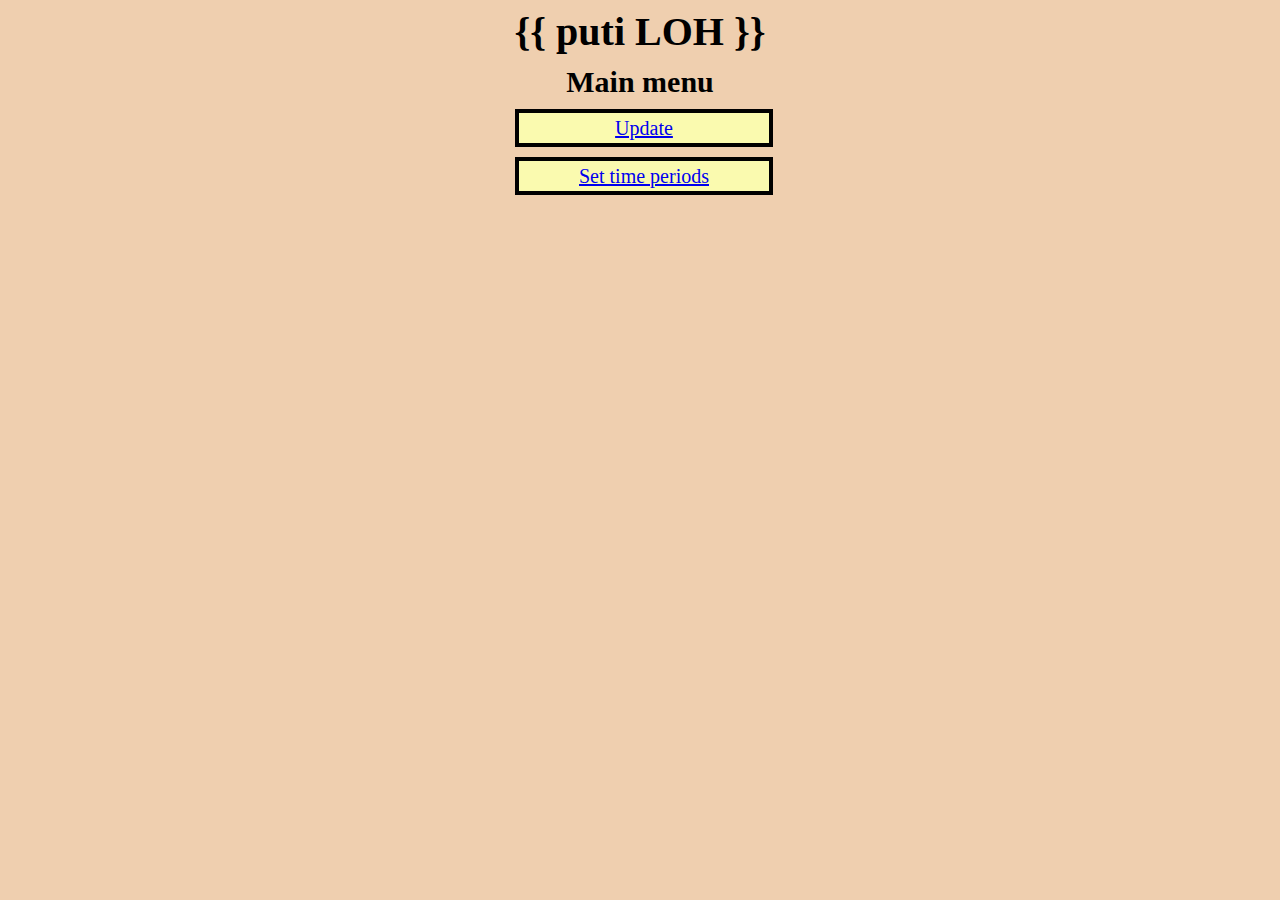
<file: spiffs_image/index.html>
<!DOCTYPE html>
<html>
	<head>
		<title>MainMenu</title>
		<meta charset="utf-8">
		<meta name="viewport" content="width=device-width, initial-scale=1">
		<link rel="stylesheet" href="style.css">
	</head>
	<body>
		<div class="panel">
			<h1 class="title">{{ puti LOH }}</h1>
			<h2 class="title">Main menu</h2>
			<div class="button">
				<a href="/update/">Update</a>
			</div>
			<div class="button">
				<a href="/time/">Set time periods</a>
			</div>
		</div>
	</body>
</html>
</file>
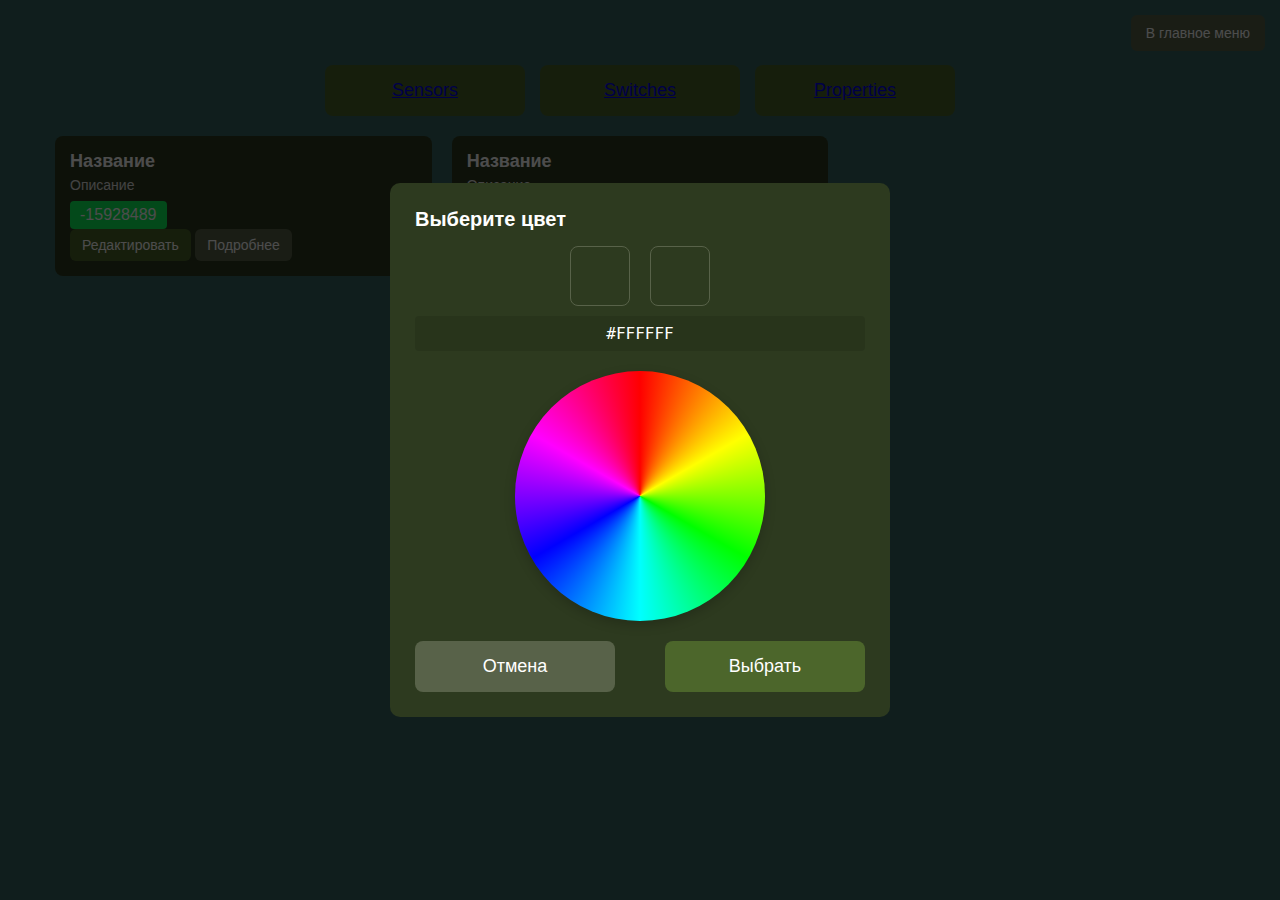
<file: spiffs_image/test_page.html>
<!DOCTYPE html>
<html>

<head>
	<title>Menu</title>
	<meta charset="utf-8">
	<meta name="viewport" content="width=device-width, initial-scale=1">
	<link rel="stylesheet" href="test_style.css">
</head>

<body>
	<div class="container">
		<div class="top-right-button">В главное меню</div>
		<div class="nav-menu">
			<!-- <h2 class="title">Menu</h2> -->
			<div class="btn">
				<a href="/html/sensors.html">Sensors</a>
			</div>
			<div class="btn">
				<a href="/html/switches.html">Switches</a>
			</div>
			<div class="btn">
				<a href="/html/properties.html?source=box&id=0">Properties</a>
			</div>
		</div>
		<div class="list-container">
			<div class="list-item" onclick="openColorPicker(1)">
				<div class="item-name">Название</div>
				<div class="item-description">Описание</div>
				<div class="item-value color-me" id="item-value-1">-15928489</div>
				<div class="list-item-actions">
					<button class="list-item-btn list-item-btn-primary">Редактировать</button>
					<button class="list-item-btn list-item-btn-secondary">Подробнее</button>
				</div>
			</div>
			<div class="list-item">
				<div class="item-name">Название</div>
				<div class="item-description">Описание</div>
				<div class="item-value">1</div>
			</div>
		</div>
	</div>

	<!-- окно изменения свойства -->
	<div class="modal-overlay" style="display: none;">
		<div class="modal-content">
			<div class="modal-title">Заголовок</div>
			<div class="modal-description">Описание</div>
			<label for="input_value">Значение:</label>
			<input class="input-field" id="input_value" value="123">
			<div class="error-message" id="eror_msg" style="display: none;">
				Недопустимое значение! Температура должна быть между 20 и 90.
			</div>
		</div>
		<div class="modal-actions">
			<div class="btn btn-secondary">Отмена</div>
			<div class="btn">Изменить</div>
		</div>
	</div>

	<!-- окно загрузки -->
	<div class="loading-overlay" id="loadingOverlay" style="display: none;">
		<div class="loading-spinner"></div>
	</div>

	<div id="colorPickerModal" class="modal-overlay color-picker-modal">
		<div class="modal-content">
			<h2 class="modal-title">Выберите цвет</h2>

			<div class="color-picker-preview-container">
				<div class="color-picker-preview" id="colorPreview"></div>
				<div class="color-picker-preview" id="colorSelected"></div>
			</div>
			<div class="color-picker-hex" id="colorHex">#FFFFFF</div>

			<div class="color-wheel-container" id="colorWheel">
				<div class="color-wheel-selector" id="colorSelector"></div>
			</div>

			<div class="modal-actions">
				<button class="btn btn-secondary" id="colorCancelBtn">Отмена</button>
				<button class="btn" id="colorConfirmBtn">Выбрать</button>
			</div>
		</div>
	</div>

	<script src="properties.js"></script>


	</div>
</body>

</html>
</file>
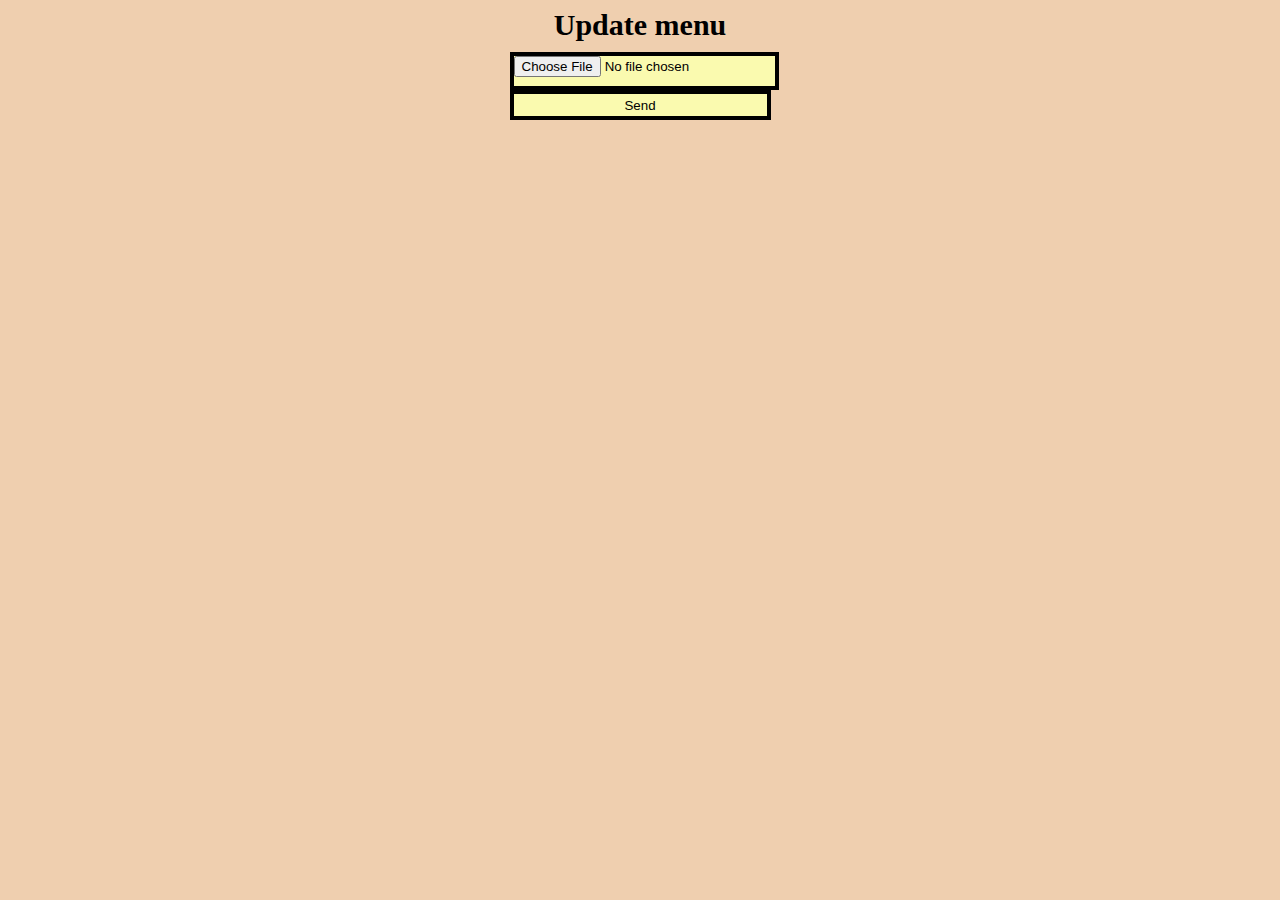
<file: spiffs_image/update.html>
<!DOCTYPE html>
<html>
	<head>
		<title>UpdateMenu</title>
		<meta charset="utf-8">
		<meta name="viewport" content="width=device-width, initial-scale=1">
		<link rel="stylesheet" href="style.css">
	</head>
	<body>
		<div class="panel">
			<h2 class="title">Update menu</h2>
			<form method="post" enctype="multipart/form-data">
				<input type="file" name="file" class="button">
				<input type="submit" class="button" value="Send">
			</form>
		</div>
	</body>
</html>
</file>
<file: spiffs_image/style.css>
body {
	background: #EFCFAF;
	font-size: 20px;
}

.title {
	margin: auto;
}

.panel {
	display: grid;
	grid-row-gap: 10px;
	grid-template-columns: auto;
	justify-content: space-evenly;
	margin: auto;
	max-width: 300px;
}

.button {
	align-items: center;
	background: #FAFAAF;
	border: solid 4px black;
	display: flex;
	justify-content: space-evenly;
	margin: auto;
	min-height: 30px;
	text-align: center;
	width: 100%;
}

.button:hover {
	background: #EAEAAE;
	border-color: gray;
}
</file>
<file: spiffs_image/test_style.css>
:root {
	--primary-color: #4c662b;
	/* темно-зеленый */
	--secondary-color: #586249;
	/* серо-зеленый */
	--background-color: #386663;
	/* темный бирюзовый */
	--error-color: #ba1a1a;
	/* насыщенный красный */
	--text-color: #ffffff;
	/* белый текст для контраста */
	--text-secondary: #e0e0e0;
	/* серый текст для второстепенной информации */
	--card-bg: #2d3a1f;
	/* фон карточек */
}

* {
	box-sizing: border-box;
	margin: 0;
	padding: 0;
	font-family: 'Segoe UI', Roboto, Oxygen, Ubuntu, Cantarell, 'Open Sans', 'Helvetica Neue', sans-serif;
}

body {
	background-color: var(--background-color);
	color: var(--text-color);
	min-height: 100vh;
	padding: 20px;
}

.container {
	max-width: 1200px;
	margin: 0 auto;
	padding: 15px;
}

/* Навигация и кнопки */
.nav-menu {
	display: flex;
	flex-direction: column;
	gap: 15px;
	margin-top: 30px;
}

.btn {
	background-color: var(--primary-color);
	color: var(--text-color);
	border: none;
	padding: 15px 20px;
	border-radius: 8px;
	font-size: 18px;
	cursor: pointer;
	transition: background-color 0.3s;
	text-align: left;
}

.btn:hover {
	background-color: #3a4f21;
}

.btn-secondary {
	background-color: var(--secondary-color);
}

.btn-secondary:hover {
	background-color: #454d38;
}

.top-right-button {
	position: absolute;
	top: 15px;
	right: 15px;
	background-color: var(--secondary-color);
	color: var(--text-color);
	border: none;
	padding: 10px 15px;
	border-radius: 6px;
	font-size: 14px;
	cursor: pointer;
	transition: all 0.3s ease;
	z-index: 10;
}

/* Списки элементов */
.list-container {
	margin-top: 20px;
}

.list-item {
	background-color: var(--card-bg);
	border-radius: 8px;
	padding: 15px;
	margin-bottom: 15px;
	cursor: pointer;
	transition: transform 0.2s;
}

.list-item:hover {
	transform: translateY(-3px);
}

.item-name {
	font-size: 18px;
	font-weight: bold;
	color: var(--text-color);
	margin-bottom: 5px;
}

.item-description {
	font-size: 14px;
	color: var(--text-secondary);
	margin-bottom: 8px;
}

.item-value {
	font-size: 16px;
	color: var(--text-color);
	padding: 5px 10px;
	background-color: rgba(0, 0, 0, 0.2);
	border-radius: 4px;
	display: inline-block;
}

/* * Стили для контейнера кнопок внутри list-item */
*/ .list-item-actions {
	display: flex;
	gap: 10px;
	margin-top: 12px;
	flex-wrap: wrap;
	/* Позволяет кнопкам переноситься на новую строку при нехватке места */
}

/* Базовый стиль для кнопок в list-item */
.list-item-btn {
	padding: 8px 12px;
	border-radius: 6px;
	font-size: 14px;
	cursor: pointer;
	transition: all 0.2s ease;
	border: none;
	white-space: nowrap;
	/* Предотвращает перенос текста в кнопке */
}

/* Основная кнопка */
.list-item-btn-primary {
	background-color: var(--primary-color);
	color: var(--text-color);
}

/* Вторичная кнопка */
.list-item-btn-secondary {
	background-color: var(--secondary-color);
	color: var(--text-color);
}

/* Кнопка-предупреждение */
/* .list-item-btn-warning {
  background-color: var(--error-color);
  color: var(--text-color);
} */

/* Состояния при наведении */
.list-item-btn-primary:hover {
	background-color: #3a4f21;
	transform: translateY(-1px);
}

.list-item-btn-secondary:hover {
	background-color: #454d38;
	transform: translateY(-1px);
}

/* .list-item-btn-warning:hover {
  background-color: #a01616;
  transform: translateY(-1px);
} */

/* Адаптация для маленьких экранов */
/* @media (max-width: 480px) {
  .list-item-actions {
    gap: 8px;
  }
  
  .list-item-btn {
    padding: 6px 10px;
    font-size: 13px;
  }
} */

/* Модальные окна */
.modal-overlay {
	position: fixed;
	top: 0;
	left: 0;
	right: 0;
	bottom: 0;
	background-color: rgba(0, 0, 0, 0.7);
	display: flex;
	justify-content: center;
	align-items: center;
	z-index: 1000;
	flex-direction: column;
}

.modal-content {
	background-color: var(--card-bg);
	padding: 25px;
	border-radius: 10px;
	width: 90%;
	max-width: 500px;
}

.modal-title {
	font-size: 20px;
	margin-bottom: 15px;
	color: var(--text-color);
}

.modal-description {
	font-size: 14px;
	color: var(--text-secondary);
	margin-bottom: 20px;
}

.input-field {
	width: 100%;
	padding: 12px 15px;
	margin-bottom: 20px;
	border-radius: 6px;
	border: 1px solid var(--secondary-color);
	background-color: rgba(0, 0, 0, 0.2);
	color: var(--text-color);
	font-size: 16px;
}

.input-field:focus {
	outline: none;
	border-color: var(--primary-color);
}

.modal-actions {
	display: flex;
	justify-content: space-between;
	gap: 10px;
	margin-top: 20px;
}

/* Окно ожидания */
.loading-overlay {
	position: fixed;
	top: 0;
	left: 0;
	right: 0;
	bottom: 0;
	background-color: rgba(0, 0, 0, 0.5);
	display: flex;
	justify-content: center;
	align-items: center;
	z-index: 1001;
}

.loading-spinner {
	border: 5px solid var(--secondary-color);
	border-top: 5px solid var(--primary-color);
	border-radius: 50%;
	width: 50px;
	height: 50px;
	animation: spin 1s linear infinite;
}

@keyframes spin {
	0% {
		transform: rotate(0deg);
	}

	100% {
		transform: rotate(360deg);
	}
}

/* Адаптивность */
@media (min-width: 768px) {
	.nav-menu {
		flex-direction: row;
		justify-content: center;
	}

	.btn {
		min-width: 200px;
		text-align: center;
	}

	.list-container {
		display: grid;
		grid-template-columns: repeat(auto-fill, minmax(300px, 1fr));
		gap: 20px;
	}

	.list-item {
		margin-bottom: 0;
	}
}

/* Сообщения об ошибках */
.error-message {
	color: var(--error-color);
	font-size: 14px;
	margin-top: 5px;
}

/* Хлебные крошки или заголовок страницы */
.page-header {
	font-size: 24px;
	margin-bottom: 20px;
	color: var(--text-color);
	display: flex;
	align-items: center;
	gap: 10px;
}

.back-button {
	background: none;
	border: none;
	color: var(--text-color);
	font-size: 24px;
	cursor: pointer;
}

/* Стили для цветового круга */
.color-wheel-container {
	position: relative;
	width: 250px;
	height: 250px;
	margin: 20px auto;
	border-radius: 50%;
	background: conic-gradient(red, yellow, lime, cyan, blue, magenta, red);
	box-shadow: 0 4px 12px rgba(0, 0, 0, 0.2);
	overflow: hidden;
	cursor: crosshair;
}

.color-wheel-selector {
	position: absolute;
	width: 16px;
	height: 16px;
	border: 2px solid white;
	border-radius: 50%;
	box-shadow: 0 0 2px rgba(0, 0, 0, 0.8);
	pointer-events: none;
	transform: translate(-8px, -8px);
}

.color-wheel-brightness {
	position: absolute;
	top: 0;
	left: 0;
	right: 0;
	bottom: 0;
	background: linear-gradient(to top, #000, rgba(0, 0, 0, 0));
}

.color-picker-preview-container {
	display: flex;
	justify-content: center;
}

.color-picker-preview {
	width: 60px;
	height: 60px;
	border-radius: 8px;
	margin: 0 10px 0px;
	border: 1px solid var(--secondary-color);
}

.color-picker-hex {
	text-align: center;
	margin-top: 10px;
	font-family: monospace;
	font-size: 16px;
	color: var(--text-color);
	padding: 8px;
	background: rgba(0, 0, 0, 0.1);
	border-radius: 4px;
}

.color-me {
	
}

/* Адаптация для мобильных */
@media (max-width: 600px) {
	.color-wheel-container {
		width: 200px;
		height: 200px;
	}
}
</file>
